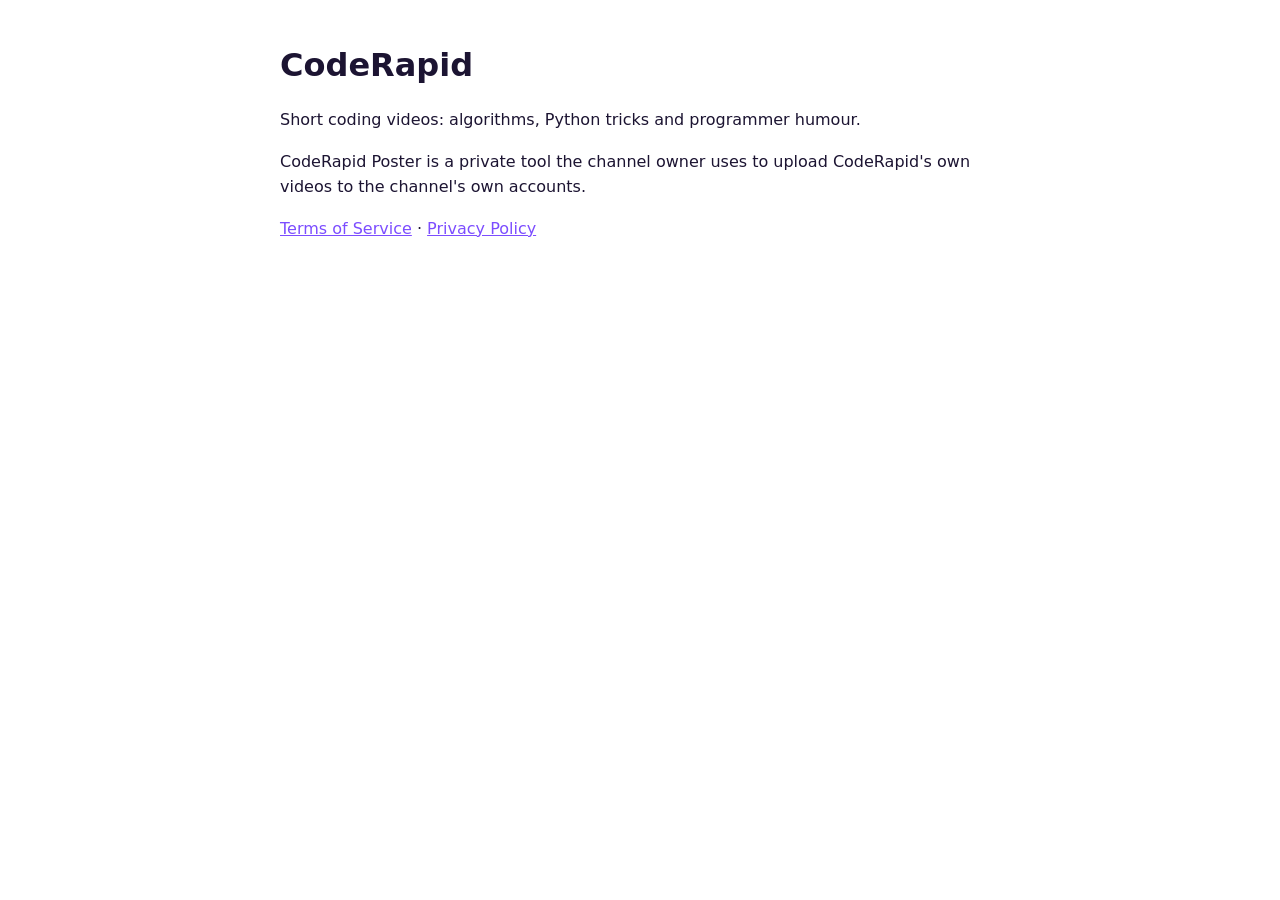
<file: index.html>
<!doctype html><html lang="en"><head><meta charset="utf-8"><meta name="viewport" content="width=device-width,initial-scale=1">
<title>CodeRapid</title><link rel="stylesheet" href="style.css"></head><body>
<h1>CodeRapid</h1>
<p>Short coding videos: algorithms, Python tricks and programmer humour.</p>
<p>CodeRapid Poster is a private tool the channel owner uses to upload CodeRapid's own videos to the channel's own accounts.</p>
<p><a href="terms.html">Terms of Service</a> · <a href="privacy.html">Privacy Policy</a></p>
</body></html>
</file>
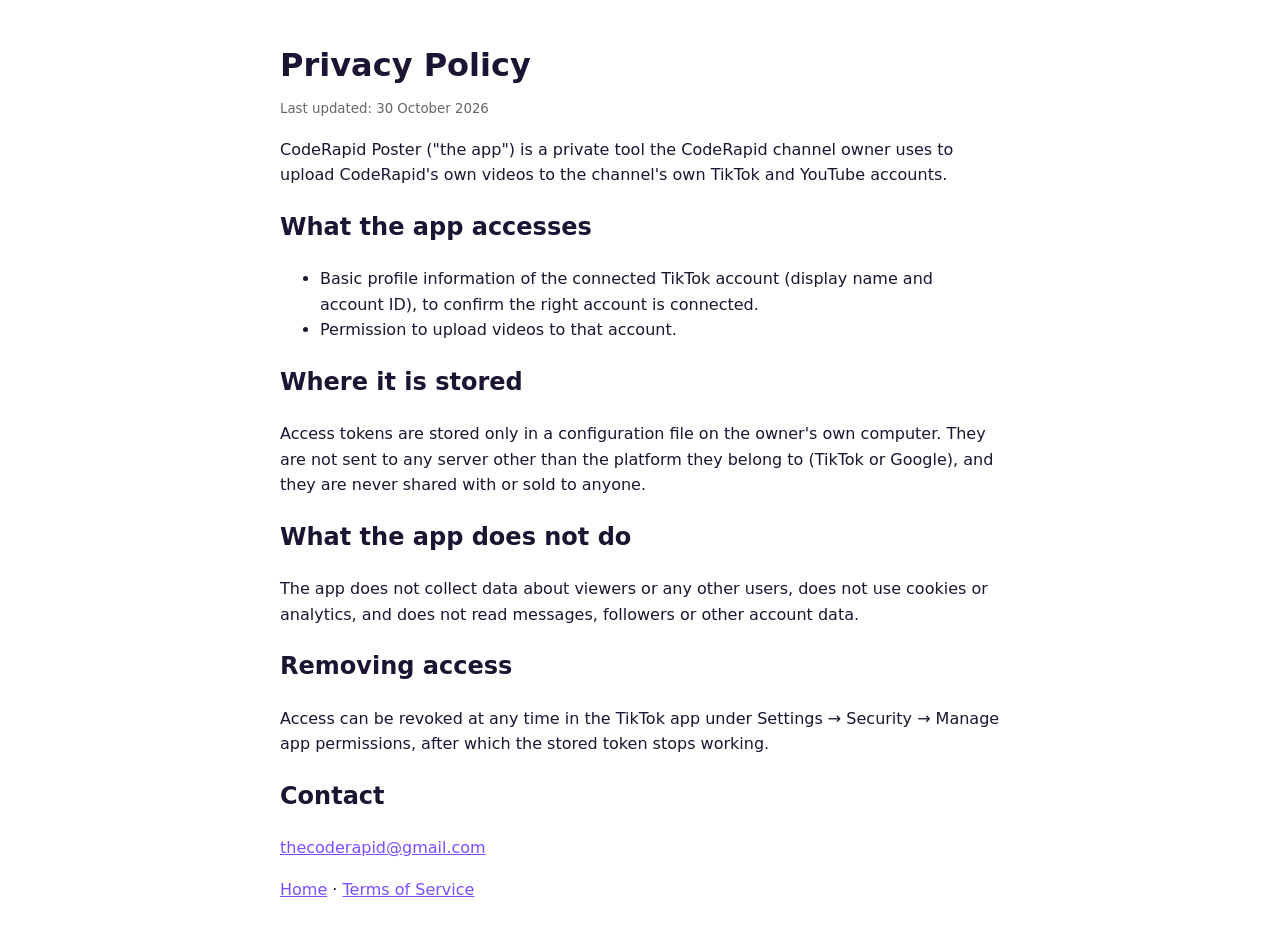
<file: privacy.html>
<!doctype html><html lang="en"><head><meta charset="utf-8"><meta name="viewport" content="width=device-width,initial-scale=1">
<title>Privacy Policy · CodeRapid</title><link rel="stylesheet" href="style.css"></head><body>
<h1>Privacy Policy</h1><small>Last updated: 30 October 2026</small>
<p>CodeRapid Poster ("the app") is a private tool the CodeRapid channel owner uses to upload CodeRapid's own videos to
the channel's own TikTok and YouTube accounts.</p>
<h2>What the app accesses</h2>
<ul>
<li>Basic profile information of the connected TikTok account (display name and account ID), to confirm the right account is connected.</li>
<li>Permission to upload videos to that account.</li>
</ul>
<h2>Where it is stored</h2>
<p>Access tokens are stored only in a configuration file on the owner's own computer. They are not sent to any server
other than the platform they belong to (TikTok or Google), and they are never shared with or sold to anyone.</p>
<h2>What the app does not do</h2>
<p>The app does not collect data about viewers or any other users, does not use cookies or analytics, and does not
read messages, followers or other account data.</p>
<h2>Removing access</h2>
<p>Access can be revoked at any time in the TikTok app under Settings → Security → Manage app permissions, after which
the stored token stops working.</p>
<h2>Contact</h2>
<p><a href="mailto:thecoderapid@gmail.com">thecoderapid@gmail.com</a></p>
<p><a href="index.html">Home</a> · <a href="terms.html">Terms of Service</a></p>
</body></html>
</file>
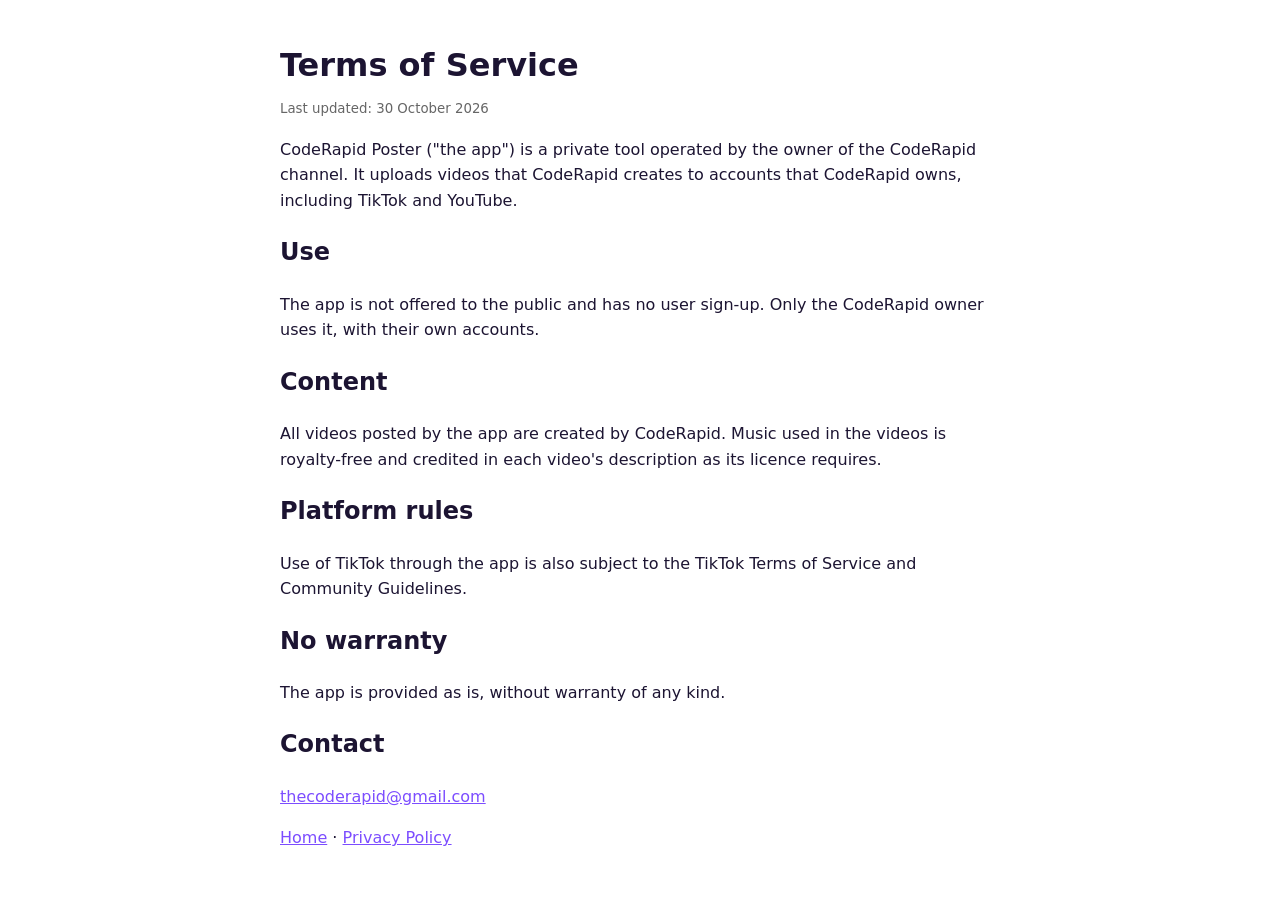
<file: terms.html>
<!doctype html><html lang="en"><head><meta charset="utf-8"><meta name="viewport" content="width=device-width,initial-scale=1">
<title>Terms of Service · CodeRapid</title><link rel="stylesheet" href="style.css"></head><body>
<h1>Terms of Service</h1><small>Last updated: 30 October 2026</small>
<p>CodeRapid Poster ("the app") is a private tool operated by the owner of the CodeRapid channel. It uploads videos
that CodeRapid creates to accounts that CodeRapid owns, including TikTok and YouTube.</p>
<h2>Use</h2>
<p>The app is not offered to the public and has no user sign-up. Only the CodeRapid owner uses it, with their own accounts.</p>
<h2>Content</h2>
<p>All videos posted by the app are created by CodeRapid. Music used in the videos is royalty-free and credited in each
video's description as its licence requires.</p>
<h2>Platform rules</h2>
<p>Use of TikTok through the app is also subject to the TikTok Terms of Service and Community Guidelines.</p>
<h2>No warranty</h2>
<p>The app is provided as is, without warranty of any kind.</p>
<h2>Contact</h2>
<p><a href="mailto:thecoderapid@gmail.com">thecoderapid@gmail.com</a></p>
<p><a href="index.html">Home</a> · <a href="privacy.html">Privacy Policy</a></p>
</body></html>
</file>
<file: style.css>
body{font-family:system-ui,Segoe UI,sans-serif;max-width:720px;margin:40px auto;padding:0 16px;line-height:1.6;color:#1c1432;background:#fff}
h1{margin-bottom:4px}small{color:#666}a{color:#7c4dff}
</file>
